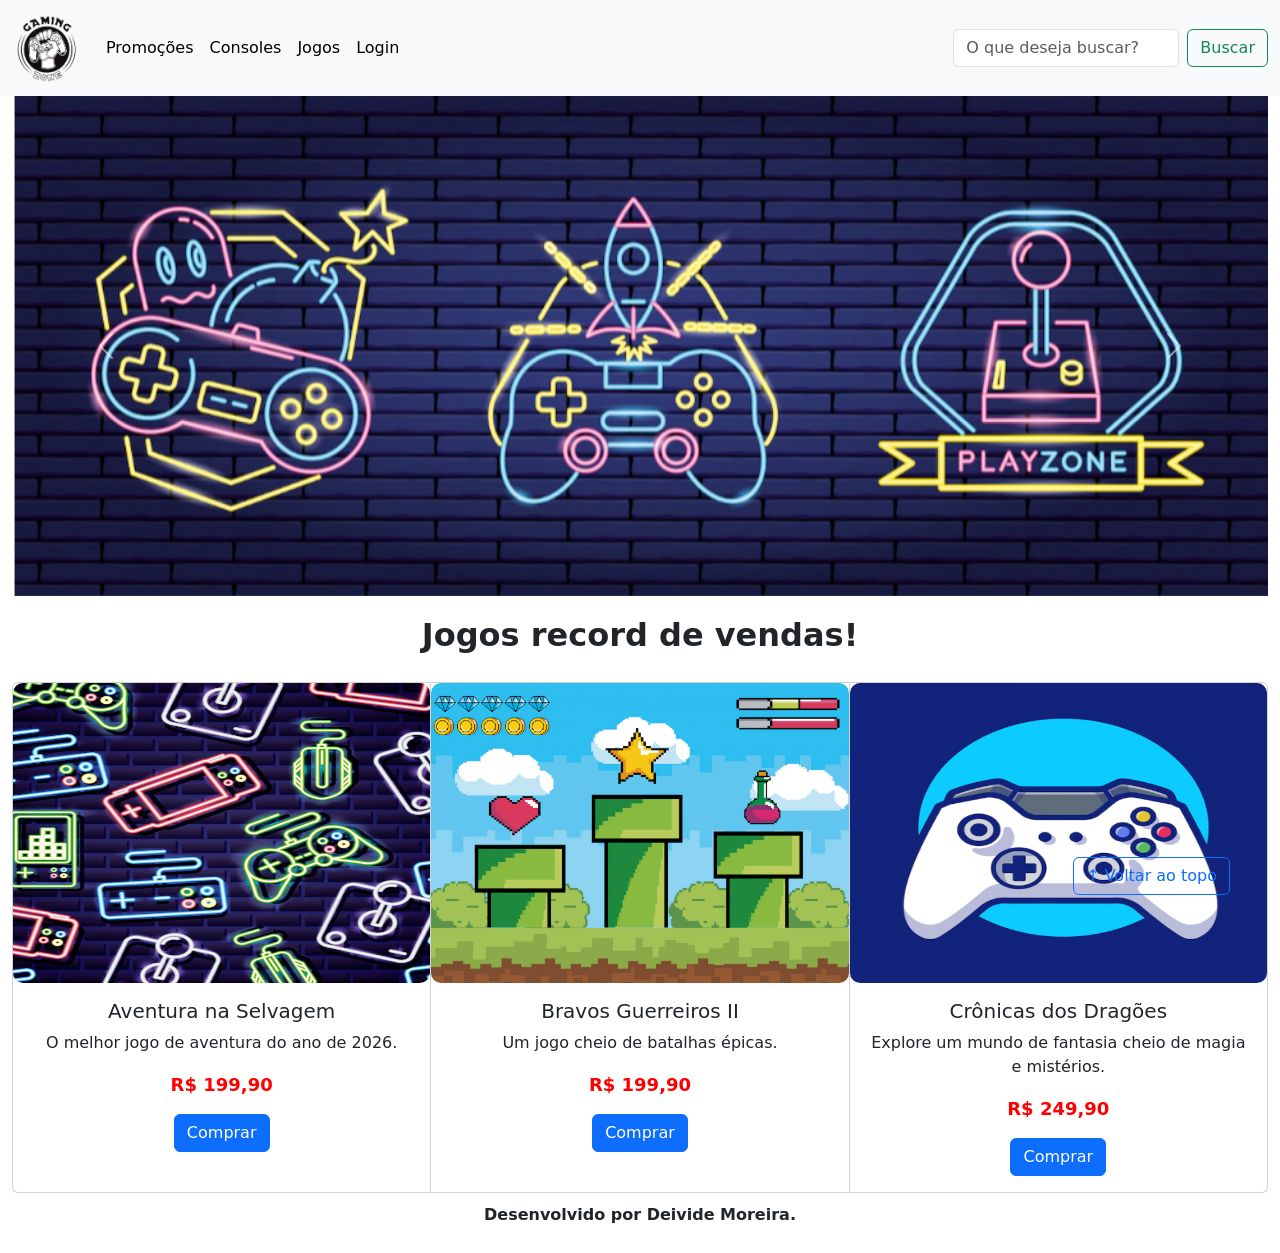
<file: index.html>
<!DOCTYPE html>
<html lang="pt-br">

<head>
    <meta charset="UTF-8">
    <meta name="viewport" content="width=device-width, initial-scale=1.0">
    <title>Projeto Game Store</title>
    <link rel="stylesheet" href="estilo.css">
    <link href="https://cdn.jsdelivr.net/npm/bootstrap@5.3.8/dist/css/bootstrap.min.css" rel="stylesheet"
        integrity="sha384-sRIl4kxILFvY47J16cr9ZwB07vP4J8+LH7qKQnuqkuIAvNWLzeN8tE5YBujZqJLB" crossorigin="anonymous">
</head>

<body>
    <header>
        <nav class="navbar navbar-expand-lg bg-body-tertiary">
            <div class="container-fluid">
                <a class="navbar-brand" href="index.html"><img src="imagens/logo.png " alt="Logo" /></a>
                <button class="navbar-toggler" type="button" data-bs-toggle="collapse"
                    data-bs-target="#navbarSupportedContent" aria-controls="navbarSupportedContent"
                    aria-expanded="false" aria-label="Toggle navigation">
                    <span class="navbar-toggler-icon"></span>
                </button>

                <div class="collapse navbar-collapse" id="navbarSupportedContent">
                    <ul class="navbar-nav me-auto mb-2 mb-lg-0">
                        <li class="nav-item">
                            <a class="nav-link active" aria-current="page" href="#">Promoções</a>
                        </li>
                        <li class="nav-item">
                            <a class="nav-link active" aria-current="page" href="#">Consoles</a>
                        </li>
                        <li class="nav-item">
                            <a class="nav-link active" aria-current="page" href="#">Jogos</a>
                        </li>
                        <li class="nav-item">
                            <a class="nav-link active" aria-current="page" href="login.html">Login</a>
                        </li>
                    </ul>

                    <form class="d-flex" role="search">
                        <input class="form-control me-2" type="search" placeholder="O que deseja buscar?"
                            aria-label="Search" />
                        <button class="btn btn-outline-success" type="submit">Buscar</button>
                    </form>

                </div>
            </div>
        </nav>
    </header>
    <main>

        <section id="section-banners" class="container-fluid">

            <div id="carouselExampleCaptions" class="carousel slide" data-bs-ride="carousel">

                <div class="carousel-inner">

                    <div class="carousel-item active">
                        <img src="imagens/banner1.PNG" class="d-block w-100" alt="Venha comprar conosco!">
                    </div>
                    <div class="carousel-item">
                        <img src="imagens/banner2.PNG" class="d-block w-100" alt="Pordutos em Oferta.">
                    </div>
                    <div class="carousel-item">
                        <img src="imagens/banner3.PNG" class="d-block w-100" alt="Novidades na loja.">
                    </div>
                </div>

                <button class="carousel-control-prev" type="button" data-bs-target="#carouselExampleCaptions"
                    data-bs-slide="prev">
                    <span class="carousel-control-prev-icon" aria-hidden="true"></span>
                    <span class="visually-hidden">Previous</span>
                </button>
                <button class="carousel-control-next" type="button" data-bs-target="#carouselExampleCaptions"
                    data-bs-slide="next">
                    <span class="carousel-control-next-icon" aria-hidden="true"></span>
                    <span class="visually-hidden">Next</span>
                </button>
            </div>

        </section>

        <section id="section-vendidos" class="container-fluid">

            <h2>Jogos record de vendas!</h2>

            <section class="card-group">
                <div class="card" style="width: 18rem;">
                    <img src="imagens/jogo1.PNG" class="card-img-top" alt="Jogo de Aventura">
                    <div class="card-body">
                        <h5 class="card-title">Aventura na Selvagem</h5>
                        <p class="card-text">O melhor jogo de aventura do ano de 2026.</p>
                        <p class="preco">R$ 199,90</p>
                        <a href="#" class="btn btn-primary">Comprar</a>
                    </div>

                </div>

                <div class="card" style="width: 18rem;">
                    <img src="imagens/jogo2.PNG" class="card-img-top" alt="Jogo de Ação">
                    <div class="card-body">
                        <h5 class="card-title">Bravos Guerreiros II</h5>
                        <p class="card-text">Um jogo cheio de batalhas épicas.</p>
                        <p class="preco">R$ 199,90</p>
                        <a href="#" class="btn btn-primary">Comprar</a>
                    </div>

                </div>

                <div class="card" style="width: 18rem;">
                    <img src="imagens/jogo3.PNG" class="card-img-top" alt="Jogo de RPG">
                    <div class="card-body">
                        <h5 class="card-title">Crônicas dos Dragões</h5>
                        <p class="card-text">Explore um mundo de fantasia cheio de magia e mistérios.</p>
                        <p class="preco">R$ 249,90</p>
                        <a href="#" class="btn btn-primary">Comprar</a>
                    </div>

                </div>
            </section>

        </section>

    </main>
    <footer>
        <p>Desenvolvido por Deivide Moreira.</p>
    </footer>
    
    <button id="voltar-topo" type="button" class="btn btn-outline-primary" onclick="topo()">&uarr; Voltar ao topo</button>

    <script src="js/script.js"></script>
    <script src="https://cdn.jsdelivr.net/npm/bootstrap@5.3.8/dist/js/bootstrap.bundle.min.js"
        integrity="sha384-FKyoEForCGlyvwx9Hj09JcYn3nv7wiPVlz7YYwJrWVcXK/BmnVDxM+D2scQbITxI"
        crossorigin="anonymous"></script>
</body>

</html>
</file>
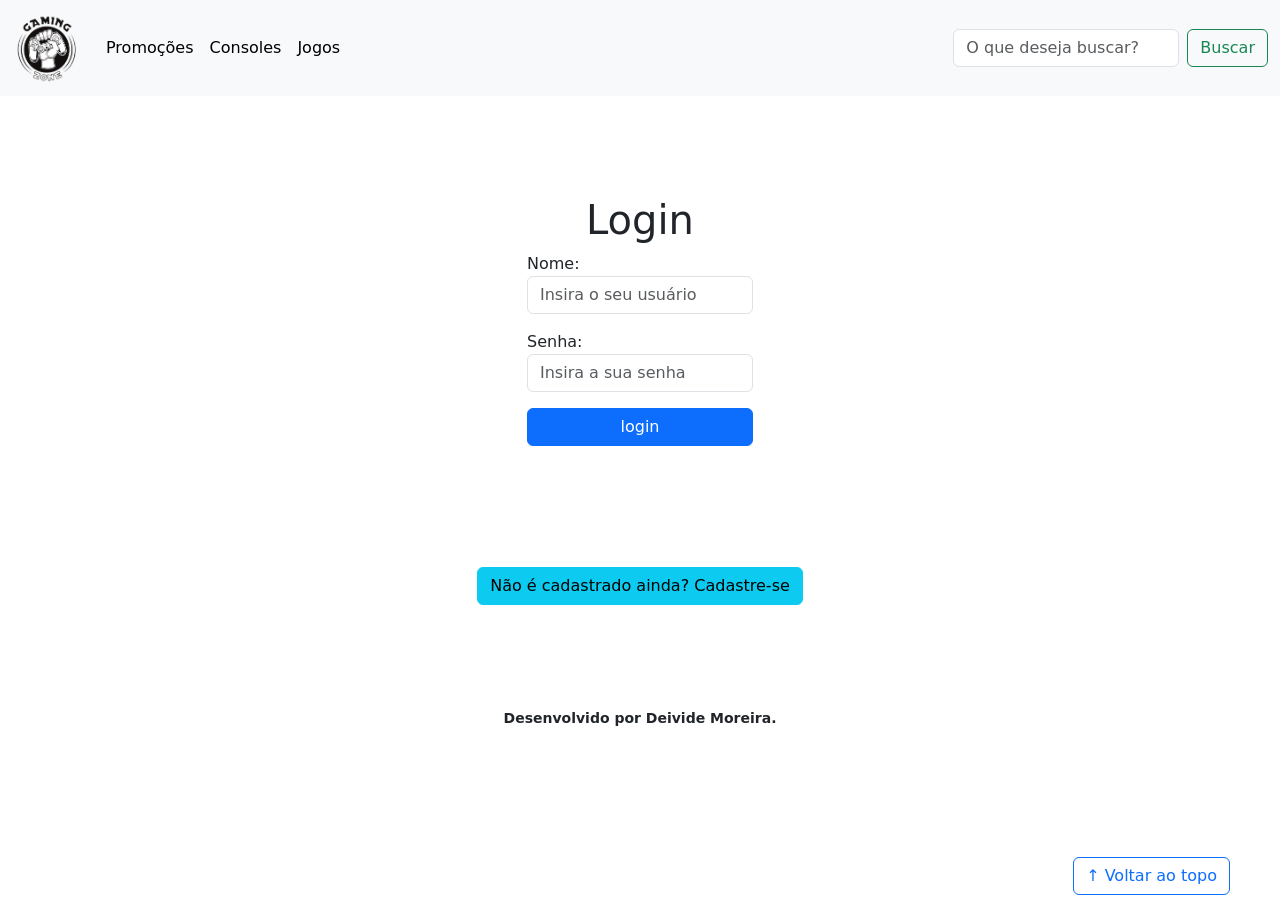
<file: login.html>
<!DOCTYPE html>
<html lang="pt-br">

<head>
    <meta charset="UTF-8">
    <meta http-equiv="X-UA-Compatible" content="IE=edge">
    <meta name="viewport" content="width=device-width, initial-scale=1.0">
    <title>Projeto Game Store - Login</title>
    <link href="https://cdn.jsdelivr.net/npm/bootstrap@5.2.2/dist/css/bootstrap.min.css" rel="stylesheet"
        integrity="sha384-Zenh87qX5JnK2Jl0vWa8Ck2rdkQ2Bzep5IDxbcnCeuOxjzrPF/et3URy9Bv1WTRi" crossorigin="anonymous">
    <link rel="stylesheet" href="estilo.css">
</head>

<body>
    <header>
        <nav class="navbar navbar-expand-lg bg-body-tertiary">
            <div class="container-fluid">
                <a class="navbar-brand" href="index.html"><img src="imagens/logo.png " alt="Logo" /></a>
                <button class="navbar-toggler" type="button" data-bs-toggle="collapse"
                    data-bs-target="#navbarSupportedContent" aria-controls="navbarSupportedContent"
                    aria-expanded="false" aria-label="Toggle navigation">
                    <span class="navbar-toggler-icon"></span>
                </button>

                <div class="collapse navbar-collapse" id="navbarSupportedContent">
                    <ul class="navbar-nav me-auto mb-2 mb-lg-0">
                        <li class="nav-item">
                            <a class="nav-link active" aria-current="page" href="#">Promoções</a>
                        </li>
                        <li class="nav-item">
                            <a class="nav-link active" aria-current="page" href="#">Consoles</a>
                        </li>
                        <li class="nav-item">
                            <a class="nav-link active" aria-current="page" href="#">Jogos</a>
                        </li>
                    </ul>

                    <form class="d-flex" role="search">
                        <input class="form-control me-2" type="search" placeholder="O que deseja buscar?"
                            aria-label="Search" />
                        <button class="btn btn-outline-success" type="submit">Buscar</button>
                    </form>

                </div>
            </div>
        </nav>
    </header>

    <main>
        <section id="section-login">
            <h1>Login</h1>
            <div class="d-flex justify-content-center">
                <form method="post" action="" id="login">
                    <p>
                        <label for="usuario">Nome: </label>
                        <input id="usuario" name="usuario" required="required" type="text"
                            placeholder="Insira o seu usuário" class="form-control" />
                    </p>
                    <p>
                        <label for="senha">Senha: </label>
                        <input id="senha" name="senha" required="required" type="password"
                            placeholder="Insira a sua senha" class="form-control" />
                    </p>
                    <p>
                        <input type="button" value="login" class="btn btn-primary" id="bt-login" onclick="login()" />
                    </p>
                </form>
            </div>
        </section>

        <section id="section-cadastro">
            <div id="botao-cadastrar">
                <button type="button" class="btn btn-info">Não é cadastrado ainda? Cadastre-se</button>
            </div>
            <div id="form-cadastrar">

                <h1>Criar minha conta</h1>
                <p>Informe os seus dados abaixo para criar sua conta.</p>

                <div class="d-flex justify-content-center">
                    <form method="post" action="" id="login">
                        <p>
                            <label for="usuario">Usuário: </label>
                            <input id="usuario" name="usuario" required="required" type="text"
                                placeholder="ex. nome de usuário" class="form-control" />
                        </p>
                        <p>
                            <label for="email">E-mail: </label>
                            <input id="email" name="email" required="required" type="email"
                                placeholder="seu@email.com.br" class="form-control" />
                        </p>
                        <p>
                            <label for="senha">Senha: </label>
                            <input id="senha" name="senha" required="required" type="password"
                                placeholder="mínimo de 6 caracteres" class="form-control" />
                        </p>
                        <p>
                            <input type="button" value="Cadastrar" class="btn btn-primary" id="bt-cadastrar"
                                onclick="cadastro()" />
                        </p>
                    </form>
                </div>

            </div>
        </section>

    </main>



    <footer>
        <p><small>Desenvolvido por Deivide Moreira.</small></p>
    </footer>

    <button id="voltar-topo" type="button" class="btn btn-outline-primary" onclick="topo()">&uarr; Voltar ao topo</button>

    <script src="https://cdn.jsdelivr.net/npm/bootstrap@5.2.2/dist/js/bootstrap.bundle.min.js"
        integrity="sha384-OERcA2EqjJCMA+/3y+gxIOqMEjwtxJY7qPCqsdltbNJuaOe923+mo//f6V8Qbsw3"
        crossorigin="anonymous"></script>
    <script src="js/script.js"></script>

    <script src="https://code.jquery.com/jquery-3.6.1.js"
        integrity="sha256-3zlB5s2uwoUzrXK3BT7AX3FyvojsraNFxCc2vC/7pNI=" crossorigin="anonymous"></script>
    <script type="text/javascript" src="js/jquery-script.js"></script>

</body>

</html>
</file>
<file: estilo.css>
/*Cabeçalho*/

header img {
    width: 70px;
    height: 70px;
}

/*Principal*/

main {
    min-height: 500px;
}

/*banner*/

#section-banners img {
    min-height: 500px;
}

.carousel-item img {
    max-height: 400px;
    object-fit: cover;
}

/*Produtos em Destaque*/

#section-vendidos {
    text-align: center;
}

#section-vendidos img {
    height: 300px;
    border-radius: 10px;
}

#section-vendidos h2 {
    font-weight: bold;
    padding: 20px;
}

#section-vendidos.card {
    margin: 5px;
    border: 1px solid #ccc;
    border-radius: 10px;
}
#section-vendidos .preco {
    color: red;
    font-size: 18px;
    font-weight: bold;
}

/*Rodapé*/

footer {
    text-align: center;
}

footer p {
    font-weight: bold;
    padding: 10px;
}

/*Botão Voltar ao Topo*/

#voltar-topo {
    position: fixed;
    bottom: 5px;
    right: 50px;
}





/*Pagina de Login*/

#section-login {
    margin-top: 100px;
}

#section-login h1 {
    text-align: center;
}

#section-login input {
    width: 100%;
}

/*Formulário Cadastro*/

#section-cadastro {
    margin-top: 100px;
    padding: 5px;
    text-align: center;
    background-color: #fff;
}

#form-cadastrar {
    padding: 50px;
    display: none;
}
</file>
